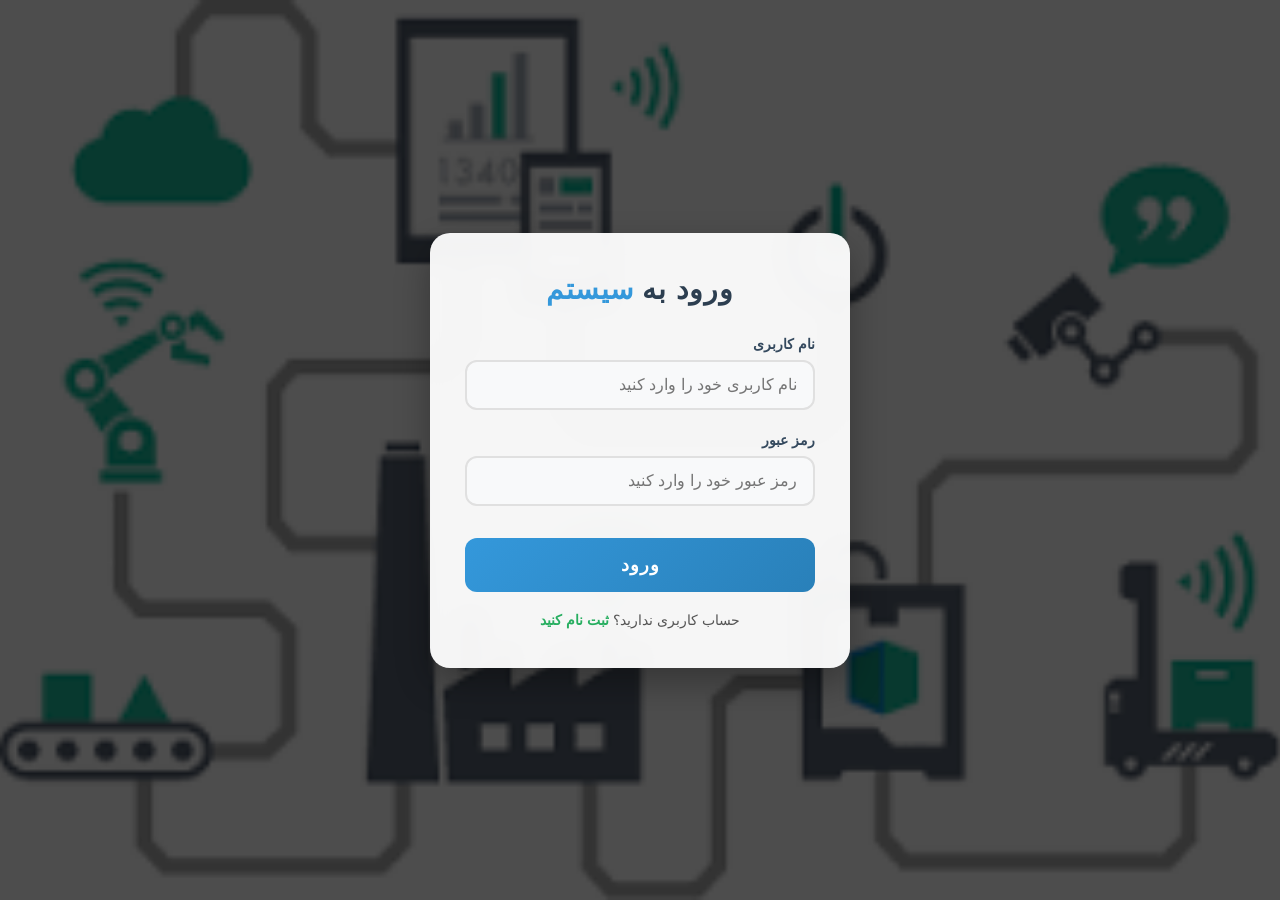
<file: frontend/index.html>
<!DOCTYPE html>
<html lang="fa" dir="rtl">
<head>
    <meta charset="UTF-8">
    <meta name="viewport" content="width=device-width, initial-scale=1.0">
    <title>صفحه ورود</title>
    <link rel="stylesheet" href="css/login.css">
</head>
<body>
    <div id="background" class="background"></div>

    <div id="loading-overlay" class="loading-overlay hidden">
        <div class="spinner"></div>
        <p>لطفاً منتظر بمانید...</p>
    </div>

    <div class="login-container">
        <div class="login-box">
            <h1>ورود به <span>سیستم</span></h1>

            <form id="loginForm" onsubmit="handleLogin(event)">
                <div class="form-group">
                    <label for="username">نام کاربری</label>
                    <input
                        type="text"
                        id="username"
                        name="username"
                        placeholder="نام کاربری خود را وارد کنید"
                        autocomplete="username"
                    >
                    <span id="usernameError" class="error-message"></span>
                </div>

                <div class="form-group">
                    <label for="password">رمز عبور</label>
                    <input
                        type="password"
                        id="password"
                        name="password"
                        placeholder="رمز عبور خود را وارد کنید"
                        autocomplete="current-password"
                    >
                    <span id="passwordError" class="error-message"></span>
                    <div class="password-rules" id="passwordRules">
                        <ul>
                            <li id="ruleLength">حداقل ۸ کاراکتر</li>
                            <li id="ruleUppercase">حداقل یک حرف بزرگ (A-Z)</li>
                            <li id="ruleLowercase">حداقل یک حرف کوچک (a-z)</li>
                            <li id="ruleNumber">حداقل یک عدد (0-9)</li>
                            <li id="ruleSpecial">حداقل یک کاراکتر خاص (@$!%*?&)</li>
                        </ul>
                    </div>
                </div>

                <button type="submit" class="login-btn">ورود</button>
            </form>
            <div class="signup-link">
                حساب کاربری ندارید؟ <a href="signup.html">ثبت نام کنید</a>
            </div>
            <div id="generalError" class="error-message general-error"></div>
        </div>
    </div>

    <script src="js/login.js"></script>
</body>
</html>
</file>
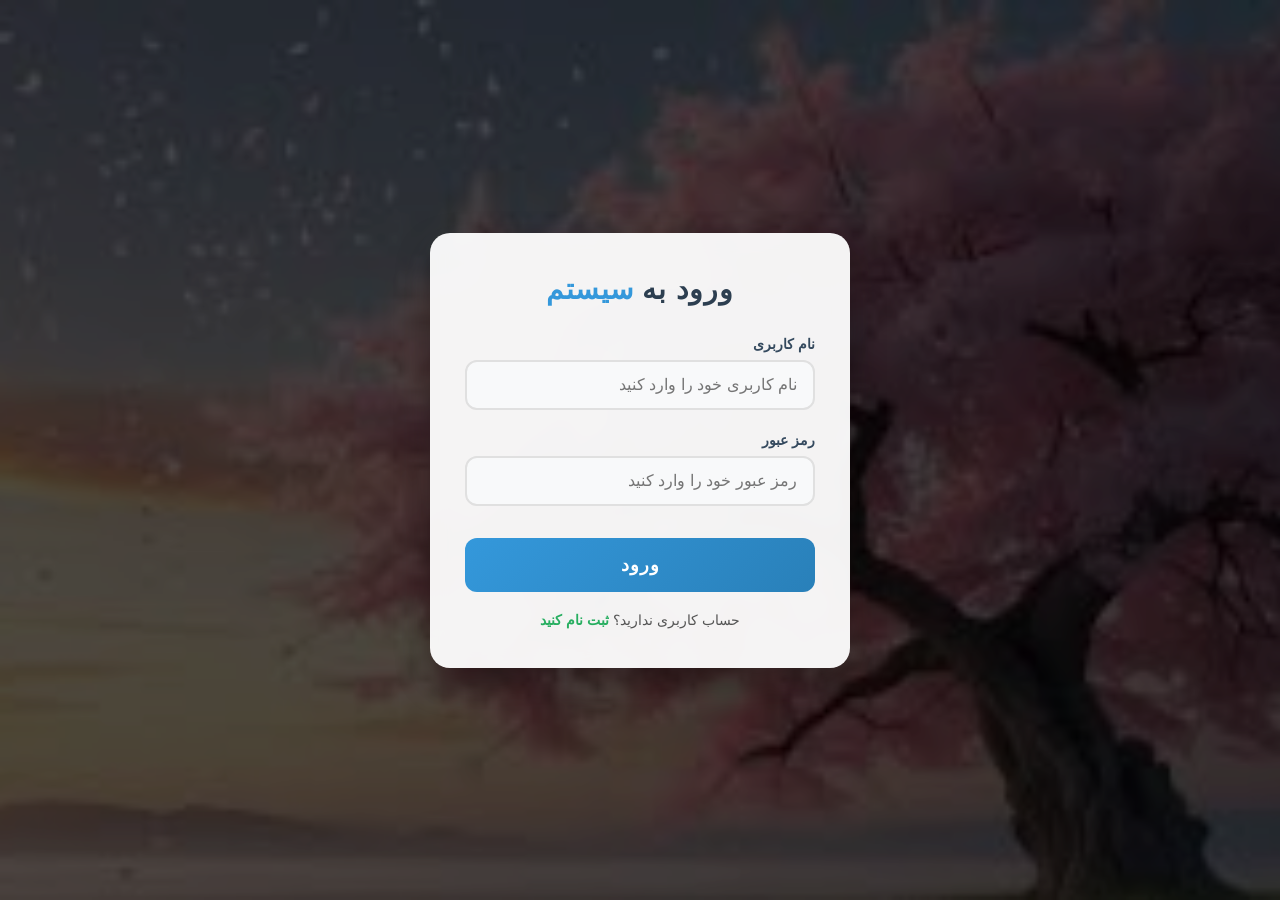
<file: frontend/company.html>
<!DOCTYPE html>
<html lang="fa" dir="rtl">
<head>
    <meta charset="UTF-8">
    <meta name="viewport" content="width=device-width, initial-scale=1.0">
    <title>ثبت شرکت</title>
    <link rel="stylesheet" href="css/company.css">
    <style>
        /* استایل‌های تقویم */
        .calendar-container {
            background: #fff;
            border-radius: 8px;
            box-shadow: 0 2px 8px rgba(0,0,0,0.1);
            padding: 15px;
            margin-bottom: 15px;
            direction: rtl;
            font-family: 'B Yekan', 'Tahoma', sans-serif;
            border: 1px solid #e0e0e0;
            user-select: none;
        }
        .calendar-header {
            display: flex;
            justify-content: space-between;
            align-items: center;
            margin-bottom: 15px;
            padding: 0 5px;
            flex-wrap: wrap;
            gap: 8px;
        }
        .calendar-header .month-year {
            font-size: 18px;
            font-weight: bold;
            color: #2c3e50;
            min-width: 120px;
            text-align: center;
        }
        .calendar-header .nav-btn {
            background: none;
            border: none;
            font-size: 22px;
            color: #3498db;
            cursor: pointer;
            padding: 0 12px;
            transition: color 0.2s;
            font-weight: bold;
        }
        .calendar-header .nav-btn:hover {
            color: #1a5276;
        }
        .calendar-header .today-btn {
            background: #3498db;
            color: #fff;
            border: none;
            border-radius: 4px;
            padding: 4px 14px;
            font-size: 13px;
            cursor: pointer;
            font-family: inherit;
            transition: background 0.2s;
        }
        .calendar-header .today-btn:hover {
            background: #1a5276;
        }
        .calendar-controls {
            display: flex;
            align-items: center;
            gap: 10px;
            flex-wrap: wrap;
            justify-content: center;
            width: 100%;
            margin-top: 5px;
        }
        .calendar-controls .year-input {
            width: 80px;
            padding: 5px 8px;
            border: 2px solid #ddd;
            border-radius: 6px;
            font-size: 14px;
            text-align: center;
            font-family: inherit;
            background: #f9f9f9;
            transition: border-color 0.3s;
        }
        .calendar-controls .year-input:focus {
            outline: none;
            border-color: #3498db;
            background: #fff;
        }
        .calendar-controls .month-select {
            padding: 5px 8px;
            border: 2px solid #ddd;
            border-radius: 6px;
            font-size: 14px;
            font-family: inherit;
            background: #f9f9f9;
            transition: border-color 0.3s;
            cursor: pointer;
        }
        .calendar-controls .month-select:focus {
            outline: none;
            border-color: #3498db;
            background: #fff;
        }
        .calendar-controls .go-btn {
            background: #27ae60;
            color: #fff;
            border: none;
            border-radius: 4px;
            padding: 5px 16px;
            font-size: 14px;
            cursor: pointer;
            font-family: inherit;
            transition: background 0.2s;
        }
        .calendar-controls .go-btn:hover {
            background: #1e8449;
        }
        .calendar-weekdays {
            display: grid;
            grid-template-columns: repeat(7, 1fr);
            text-align: center;
            font-weight: bold;
            color: #555;
            margin-bottom: 8px;
            font-size: 14px;
        }
        .calendar-grid {
            display: grid;
            grid-template-columns: repeat(7, 1fr);
            gap: 3px;
        }
        .calendar-grid .day-cell {
            aspect-ratio: 1/1;
            display: flex;
            align-items: center;
            justify-content: center;
            font-size: 15px;
            border-radius: 6px;
            cursor: pointer;
            transition: background 0.15s, color 0.15s;
            background: #f8f9fa;
            color: #2c3e50;
            font-weight: 500;
        }
        .calendar-grid .day-cell:hover:not(.empty) {
            background: #d4e6f1;
        }
        .calendar-grid .day-cell.empty {
            background: transparent;
            cursor: default;
        }
        .calendar-grid .day-cell.selected {
            background: #3498db;
            color: #fff;
            font-weight: bold;
        }
        .calendar-grid .day-cell.today {
            border: 2px solid #e67e22;
        }
        .calendar-grid .day-cell.other-month {
            color: #aaa;
        }
        .calendar-grid .day-cell.weekend {
            color: #e74c3c;
        }
        .calendar-grid .day-cell.weekend.other-month {
            color: #f5a0a0;
        }
        .calendar-grid .day-cell.selected.weekend {
            color: #fff;
        }
        .calendar-inputs {
            display: none;
        }
        .date-fields-replaced .form-group:has(#registrationDateYear),
        .date-fields-replaced .form-group:has(#registrationDateMonth),
        .date-fields-replaced .form-group:has(#registrationDateDay) {
            display: none;
        }
        .form-row.date-row {
            margin-top: 5px;
        }
        #registrationDateError {
            margin-top: 8px;
        }
        /* واکنش‌گرا */
        @media (max-width: 480px) {
            .calendar-header .month-year {
                font-size: 15px;
                min-width: 80px;
            }
            .calendar-header .nav-btn {
                font-size: 18px;
                padding: 0 8px;
            }
            .calendar-grid .day-cell {
                font-size: 13px;
            }
            .calendar-container {
                padding: 10px;
            }
            .calendar-controls .year-input {
                width: 65px;
                font-size: 13px;
            }
            .calendar-controls .month-select {
                font-size: 13px;
                padding: 5px 6px;
            }
            .calendar-controls .go-btn {
                font-size: 13px;
                padding: 5px 12px;
            }
        }
    </style>
</head>
<body>
    <nav class="navbar">
        <div class="navbar-container">
            <h2 class="navbar-title">ثبت شرکت</h2>
            <ul class="navbar-menu">
                <li><a href="report.html">گزارش</a></li>
                <li><a href="#" onclick="changePassword(event)">تغییر رمز عبور</a></li>
                <li><a href="#" onclick="logout(event)">خروج</a></li>
            </ul>
        </div>
    </nav>

    <div class="container">
        <div class="company-form-container">
            <h1>ثبت شرکت جدید</h1>

            <form id="companyForm" onsubmit="handleCompanySubmit(event)">
                <!-- Company Name -->
                <div class="form-section">
                    <h3>اطلاعات شرکت</h3>
                    <div class="form-row">
                        <div class="form-group full-width">
                            <label for="companyName">نام شرکت</label>
                            <input
                                type="text"
                                id="companyName"
                                name="companyName"
                                placeholder="نام شرکت را وارد کنید"
                                required
                            >
                            <span id="companyNameError" class="error-message"></span>
                        </div>
                    </div>

                    <div class="form-row">
                        <div class="form-group">
                            <label for="nationalCode">شناسه ملی</label>
                            <input
                                type="text"
                                id="nationalCode"
                                name="nationalCode"
                                placeholder="مثال: 12563254806"
                                required
                                maxlength="11"
                            >
                            <span id="nationalCodeError" class="error-message"></span>
                        </div>

                        <div class="form-group">
                            <label for="registrationNumber">شماره ثبت</label>
                            <input
                                type="text"
                                id="registrationNumber"
                                name="registrationNumber"
                                placeholder="شماره ثبت را وارد کنید"
                                required
                            >
                            <span id="registrationNumberError" class="error-message"></span>
                        </div>
                    </div>

                    <!-- فیلدهای مخفی تاریخ (برای سازگاری با backend) -->
                    <div class="form-row date-fields-replaced" style="display:none;">
                        <div class="form-group">
                            <input type="number" id="registrationDateYear" name="registrationDateYear" value="">
                            <input type="text" id="registrationDateMonth" name="registrationDateMonth" value="">
                            <input type="text" id="registrationDateDay" name="registrationDateDay" value="">
                        </div>
                    </div>

                    <!-- تقویم -->
                    <div class="form-row date-row">
                        <div class="form-group full-width">
                            <label>تاریخ ثبت</label>
                            <div class="calendar-container" id="calendarContainer">
                                <div class="calendar-header">
                                    <button type="button" class="nav-btn" id="prevMonthBtn">‹</button>
                                    <span class="month-year" id="calendarTitle">در حال بارگذاری...</span>
                                    <button type="button" class="nav-btn" id="nextMonthBtn">›</button>
                                    <button type="button" class="today-btn" id="todayBtn">امروز</button>
                                </div>
                                <!-- بخش ورودی دستی سال و ماه -->
                                <div class="calendar-controls">
                                    <input type="number" class="year-input" id="manualYear" placeholder="سال" min="1300" max="1410">
                                    <select class="month-select" id="manualMonth">
                                        <option value="1">فروردین</option>
                                        <option value="2">اردیبهشت</option>
                                        <option value="3">خرداد</option>
                                        <option value="4">تیر</option>
                                        <option value="5">مرداد</option>
                                        <option value="6">شهریور</option>
                                        <option value="7">مهر</option>
                                        <option value="8">آبان</option>
                                        <option value="9">آذر</option>
                                        <option value="10">دی</option>
                                        <option value="11">بهمن</option>
                                        <option value="12">اسفند</option>
                                    </select>
                                    <button type="button" class="go-btn" id="goToDateBtn">برو</button>
                                </div>
                                <div class="calendar-weekdays" id="weekdaysHeader">
                                    <span>ش</span><span>ی</span><span>د</span><span>س</span><span>چ</span><span>پ</span><span>ج</span>
                                </div>
                                <div class="calendar-grid" id="calendarGrid"></div>
                            </div>
                            <input type="hidden" id="selectedDate" name="registrationDate" value="">
                            <span id="registrationDateError" class="error-message"></span>
                        </div>
                    </div>
                </div>

                <!-- Location Section -->
                <div class="form-section">
                    <h3>محل ثبت</h3>
                    <div class="form-row">
                        <div class="form-group">
                            <label for="state">استان</label>
                            <select id="state" name="state" required>
                                <option value="">انتخاب کنید</option>
                            </select>
                            <span id="stateError" class="error-message"></span>
                        </div>

                        <div class="form-group">
                            <label for="county">شهرستان</label>
                            <select id="county" name="county" required disabled>
                                <option value="">ابتدا استان را انتخاب کنید</option>
                            </select>
                            <span id="countyError" class="error-message"></span>
                        </div>
                    </div>

                    <div class="form-row">
                        <div class="form-group">
                            <label for="section">بخش</label>
                            <select id="section" name="section" required disabled>
                                <option value="">ابتدا شهرستان را انتخاب کنید</option>
                            </select>
                            <span id="sectionError" class="error-message"></span>
                        </div>

                        <div class="form-group">
                            <label for="city">شهر</label>
                            <select id="city" name="city" required disabled>
                                <option value="">ابتدا بخش را انتخاب کنید</option>
                            </select>
                            <span id="cityError" class="error-message"></span>
                        </div>
                    </div>
                </div>
                <!-- Registration Centers Section -->
                <div class="form-section">
                    <h3>مراکز ثبت</h3>
                    <div class="form-row">
                        <div class="form-group full-width">
                            <label for="registrationCenter">مرکز ثبت</label>
                            <select id="registrationCenter" name="registrationCenter" required>
                                <option value="">انتخاب کنید</option>
                            </select>
                            <span id="registrationCenterError" class="error-message"></span>
                        </div>
                    </div>
                </div>

                <!-- Submit Button -->
                <div class="form-section">
                    <button type="submit" class="submit-btn">ثبت شرکت</button>
                </div>

                <div id="generalError" class="error-message general-error"></div>
            </form>
        </div>
    </div>

    <!-- Change Password Modal -->
    <div id="changePasswordModal" class="modal hidden">
        <div class="modal-content">
            <span class="close" onclick="closeChangePasswordModal()">&times;</span>
            <h2>تغییر رمز عبور</h2>
            <form id="changePasswordForm" onsubmit="handleChangePassword(event)">
                <div class="form-group">
                    <label for="currentPassword">رمز عبور فعلی</label>
                    <input type="password" id="currentPassword" name="currentPassword" required>
                    <span id="currentPasswordError" class="error-message"></span>
                </div>
                <div class="form-group">
                    <label for="newPassword">رمز عبور جدید</label>
                    <input type="password" id="newPassword" name="newPassword" required>
                    <span id="newPasswordError" class="error-message"></span>
                    <div class="password-rules" id="passwordRules">
                        <ul>
                            <li id="ruleLength">حداقل ۸ کاراکتر</li>
                            <li id="ruleUppercase">حداقل یک حرف بزرگ (A-Z)</li>
                            <li id="ruleLowercase">حداقل یک حرف کوچک (a-z)</li>
                            <li id="ruleNumber">حداقل یک عدد (0-9)</li>
                            <li id="ruleSpecial">حداقل یک کاراکتر خاص (@$!%*?&)</li>
                        </ul>
                    </div>
                </div>
                <div class="form-group">
                    <label for="confirmPassword">تایید رمز عبور جدید</label>
                    <input type="password" id="confirmPassword" name="confirmPassword" required>
                    <span id="confirmPasswordError" class="error-message"></span>
                </div>
                <button type="submit" class="submit-btn">تغییر رمز عبور</button>
                <div id="changePasswordGeneralError" class="error-message general-error"></div>
            </form>
        </div>
    </div>

    <script src="js/company.js"></script>
    <script>
        // ============================================================
        // تقویم شمسی - با استفاده از API برای تبدیل تاریخ
        // ============================================================
        (function() {
            'use strict';

            // --- عناصر DOM ---
            const grid = document.getElementById('calendarGrid');
            const title = document.getElementById('calendarTitle');
            const prevBtn = document.getElementById('prevMonthBtn');
            const nextBtn = document.getElementById('nextMonthBtn');
            const todayBtn = document.getElementById('todayBtn');
            const selectedDateInput = document.getElementById('selectedDate');
            const manualYear = document.getElementById('manualYear');
            const manualMonth = document.getElementById('manualMonth');
            const goToDateBtn = document.getElementById('goToDateBtn');

            // --- متغیرهای حالت ---
            let currentYear = 1400;
            let currentMonth = 1;
            let selectedDay = null;
            let isLoading = false;

            // --- نام ماه‌ها ---
            const monthNames = ['فروردین', 'اردیبهشت', 'خرداد', 'تیر', 'مرداد', 'شهریور',
                'مهر', 'آبان', 'آذر', 'دی', 'بهمن', 'اسفند'];

            // --- تعداد روزهای هر ماه شمسی ---
            function getJalaliMonthDays(year, month) {
                if (month >= 1 && month <= 6) return 31;
                if (month >= 7 && month <= 11) return 30;
                if (month === 12) {
                    const rem = year % 33;
                    const leapYears = [1, 5, 9, 13, 17, 22, 26, 30];
                    return leapYears.includes(rem) ? 30 : 29;
                }
                return 30;
            }

            // --- دریافت تاریخ امروز به شمسی از API ---
            async function getTodayJalali() {
                try {
                    const today = new Date();
                    const year = today.getFullYear();
                    const month = String(today.getMonth() + 1).padStart(2, '0');
                    const day = String(today.getDate()).padStart(2, '0');
                    const gregorianDate = `${year}-${month}-${day}`;

                    const response = await fetch(`http://localhost:5000/convert-date?date=${gregorianDate}`);
                    if (!response.ok) throw new Error('API response not ok');
                    const data = await response.json();

                    const jalaliStr = data.dates?.jalali;
                    if (!jalaliStr) throw new Error('Jalali date not found');

                    const parts = jalaliStr.split('/').map(Number);
                    return { year: parts[0], month: parts[1], day: parts[2] };
                } catch (e) {
                    console.error('Error getting today from API:', e);
                    const now = new Date();
                    const jYear = now.getFullYear() - 621;
                    const jMonth = now.getMonth() + 1;
                    const jDay = now.getDate();
                    return { year: jYear, month: jMonth, day: jDay };
                }
            }

            // --- دریافت اولین روز هفته برای اولین روز ماه (با استفاده از API) ---
            async function getFirstDayOfMonth(year, month) {
                const dateStr = `${year}/${String(month).padStart(2, '0')}/01`;
                try {
                    const response = await fetch(`http://localhost:5000/convert-date?date=${dateStr}`);
                    if (!response.ok) throw new Error('API response not ok');
                    const data = await response.json();
                    const gregorianDate = data.dates?.gregorian;
                    if (!gregorianDate) throw new Error('Gregorian date not found');

                    const parts = gregorianDate.split('-').map(Number);
                    const gDate = new Date(parts[0], parts[1] - 1, parts[2]);
                    let dayOfWeek = gDate.getDay();
                    return (dayOfWeek + 1) % 7;
                } catch (e) {
                    console.warn('Error fetching first day of month, using fallback:', e);
                    const gDate = new Date(year + 621, month - 1, 1);
                    let dayOfWeek = gDate.getDay();
                    return (dayOfWeek + 1) % 7;
                }
            }

            // --- به‌روزرسانی فیلدهای ورودی دستی با مقدار فعلی ---
            function updateManualInputs() {
                manualYear.value = currentYear;
                manualMonth.value = currentMonth;
            }

            // --- رندر تقویم ---
            async function renderCalendar(year, month) {
                if (isLoading) return;
                isLoading = true;
                grid.innerHTML = '<div style="grid-column:1/-1;text-align:center;padding:20px;color:#888;">در حال بارگذاری...</div>';

                try {
                    const daysInMonth = getJalaliMonthDays(year, month);
                    const firstDayIndex = await getFirstDayOfMonth(year, month);

                    const totalCells = Math.ceil((firstDayIndex + daysInMonth) / 7) * 7;
                    let html = '';

                    for (let i = 0; i < firstDayIndex; i++) {
                        html += `<div class="day-cell empty"></div>`;
                    }

                    const todayJalali = await getTodayJalali();
                    const isTodayMonth = (year === todayJalali.year && month === todayJalali.month);

                    for (let d = 1; d <= daysInMonth; d++) {
                        const dayOfWeek = (firstDayIndex + d - 1) % 7;
                        const isWeekend = (dayOfWeek === 5 || dayOfWeek === 6);
                        const isToday = isTodayMonth && d === todayJalali.day;
                        const isSelected = (selectedDay === d);

                        let classes = 'day-cell';
                        if (isWeekend) classes += ' weekend';
                        if (isToday) classes += ' today';
                        if (isSelected) classes += ' selected';

                        html += `<div class="${classes}" data-day="${d}">${d}</div>`;
                    }

                    const remaining = totalCells - (firstDayIndex + daysInMonth);
                    for (let i = 0; i < remaining; i++) {
                        html += `<div class="day-cell empty"></div>`;
                    }

                    grid.innerHTML = html;
                    title.textContent = `${monthNames[month-1]} ${year}`;
                    updateManualInputs();

                    // رویداد کلیک روی روزها
                    document.querySelectorAll('.day-cell:not(.empty)').forEach(el => {
                        el.addEventListener('click', function() {
                            const day = parseInt(this.dataset.day);
                            if (!isNaN(day)) {
                                selectedDay = day;
                                document.querySelectorAll('.day-cell.selected').forEach(c => c.classList.remove('selected'));
                                this.classList.add('selected');

                                const dateStr = `${year}/${String(month).padStart(2,'0')}/${String(day).padStart(2,'0')}`;
                                selectedDateInput.value = dateStr;
                                document.getElementById('registrationDateError').textContent = '';
                                document.getElementById('registrationDateYear').value = year;
                                document.getElementById('registrationDateMonth').value = month;
                                document.getElementById('registrationDateDay').value = day;
                            }
                        });
                    });

                    if (selectedDay && selectedDay <= daysInMonth) {
                        document.querySelectorAll('.day-cell:not(.empty)').forEach(el => {
                            if (parseInt(el.dataset.day) === selectedDay) {
                                el.classList.add('selected');
                            }
                        });
                    }
                } catch (e) {
                    console.error('Error rendering calendar:', e);
                    grid.innerHTML = '<div style="grid-column:1/-1;text-align:center;padding:20px;color:#e74c3c;">خطا در بارگذاری تقویم</div>';
                } finally {
                    isLoading = false;
                }
            }

            // --- رفتن به تاریخ مشخص (با ورودی دستی) ---
            function goToManualDate() {
                const year = parseInt(manualYear.value);
                const month = parseInt(manualMonth.value);

                if (isNaN(year) || year < 1300 || year > 1410) {
                    alert('سال باید بین ۱۳۰۰ تا ۱۴۱۰ باشد');
                    manualYear.focus();
                    return;
                }
                if (isNaN(month) || month < 1 || month > 12) {
                    alert('ماه معتبر نیست');
                    return;
                }

                currentYear = year;
                currentMonth = month;
                // انتخاب روز را نگه می‌داریم ولی اگر روز بیشتر از تعداد روزهای ماه بود، ریست می‌شود
                const daysInMonth = getJalaliMonthDays(year, month);
                if (selectedDay && selectedDay > daysInMonth) {
                    selectedDay = null;
                }
                renderCalendar(currentYear, currentMonth);
            }

            // --- تنظیم تاریخ به امروز ---
            async function goToToday() {
                const today = await getTodayJalali();
                currentYear = today.year;
                currentMonth = today.month;
                selectedDay = today.day;
                await renderCalendar(currentYear, currentMonth);

                const dateStr = `${currentYear}/${String(currentMonth).padStart(2,'0')}/${String(selectedDay).padStart(2,'0')}`;
                selectedDateInput.value = dateStr;
                document.getElementById('registrationDateYear').value = currentYear;
                document.getElementById('registrationDateMonth').value = currentMonth;
                document.getElementById('registrationDateDay').value = selectedDay;

                document.querySelectorAll('.day-cell:not(.empty)').forEach(el => {
                    if (parseInt(el.dataset.day) === selectedDay) {
                        el.classList.add('selected');
                    }
                });
            }

            // --- رویدادها ---
            prevBtn.addEventListener('click', function() {
                if (currentMonth === 1) {
                    currentMonth = 12;
                    currentYear -= 1;
                } else {
                    currentMonth -= 1;
                }
                renderCalendar(currentYear, currentMonth);
            });

            nextBtn.addEventListener('click', function() {
                if (currentMonth === 12) {
                    currentMonth = 1;
                    currentYear += 1;
                } else {
                    currentMonth += 1;
                }
                renderCalendar(currentYear, currentMonth);
            });

            todayBtn.addEventListener('click', goToToday);
            goToDateBtn.addEventListener('click', goToManualDate);

            // Enter key در فیلد سال
            manualYear.addEventListener('keypress', function(e) {
                if (e.key === 'Enter') {
                    goToManualDate();
                }
            });

            // --- راه‌اندازی اولیه ---
            title.textContent = 'در حال بارگذاری...';
            goToToday();

        })();
    </script>
</body>
</html>
</file>
<file: frontend/css/login.css>
* {
    margin: 0;
    padding: 0;
    box-sizing: border-box;
    font-family: 'Segoe UI', Tahoma, Geneva, Verdana, sans-serif;
}

html, body {
    height: 100%;
    width: 100%;
    font-family: 'Segoe UI', Tahoma, Geneva, Verdana, sans-serif;
}

body {
    min-height: 100vh;
    display: flex;
    justify-content: center;
    align-items: center;
    padding: 20px;
    position: relative;
    overflow: hidden;
    transition: background-image 1s ease-in-out;
}

/* Background Images */
.background {
    position: fixed;
    top: 0;
    left: 0;
    width: 100%;
    height: 100%;
    background-size: cover;
    background-position: center;
    background-repeat: no-repeat;
    z-index: -1;
    filter: brightness(0.5);
}

/* لایه شفاف روی تصویر پس‌زمینه برای خوانایی بهتر */
body::before {
    content: '';
    position: absolute;
    top: 0;
    left: 0;
    width: 100%;
    height: 100%;
    background: rgba(0, 0, 0, 0.4);
    z-index: 1;
}

/* Login Container */
.login-container {
    display: flex;
    justify-content: center;
    align-items: center;
    height: 100vh;
    width: 100%;
    padding: 20px;
    position: relative;
    z-index: 10;
}

.login-box {
    background: rgba(255, 255, 255, 0.95);
    padding: 40px 35px;
    border-radius: 20px;
    box-shadow: 0 15px 35px rgba(0, 0, 0, 0.3);
    width: 100%;
    max-width: 420px;
    backdrop-filter: blur(10px);
    animation: slideIn 0.5s ease-out;
    transition: all 0.3s ease;
}

@keyframes slideIn {
    from {
        opacity: 0;
        transform: translateY(-30px);
    }
    to {
        opacity: 1;
        transform: translateY(0);
    }
}

.login-box h1 {
    text-align: center;
    margin-bottom: 30px;
    color: #2c3e50;
    font-weight: 700;
    font-size: 28px;
    letter-spacing: 1px;
}

.login-box h1 span {
    color: #3498db;
}

.form-group {
    margin-bottom: 22px;
    position: relative;
}

.form-group label {
    display: block;
    margin-bottom: 8px;
    font-weight: 600;
    color: #34495e;
    font-size: 14px;
}

.form-group input {
    width: 100%;
    padding: 14px 16px;
    border: 2px solid #e0e0e0;
    border-radius: 12px;
    font-size: 16px;
    transition: all 0.3s ease;
    background: #f8f9fa;
    color: #2c3e50;
    outline: none;
}

.form-group input:focus {
    border-color: #3498db;
    background: white;
    box-shadow: 0 0 0 4px rgba(52, 152, 219, 0.15);
}

.form-group input.error {
    border-color: #e74c3c;
    background: #fff5f5;
}

.form-group input.success {
    border-color: #2ecc71;
    background: #f0fff4;
}

.error-message {
    color: #e74c3c;
    font-size: 12px;
    margin-top: 6px;
    display: none;
    padding: 4px 0;
    font-weight: 500;
}

.error-message.show {
    display: block;
}

.general-error {
    margin-top: 15px;
    padding: 12px;
    background-color: #fadbd8;
    border-left: 4px solid #e74c3c;
    border-radius: 4px;
}

/* Password Rules */
.password-rules {
    background: #f0f4f8;
    padding: 12px 16px;
    border-radius: 10px;
    margin-top: 10px;
    font-size: 12px;
    color: #555;
    display: none;
    border-left: 4px solid #3498db;
}

.password-rules.show {
    display: block;
}

.password-rules ul {
    list-style: none;
    padding: 0;
    margin: 0;
}

.password-rules ul li {
    padding: 3px 0;
    display: flex;
    align-items: center;
    gap: 8px;
    transition: all 0.3s ease;
}

.password-rules ul li::before {
    content: "•";
    color: #3498db;
    font-weight: bold;
    font-size: 16px;
    min-width: 16px;
}

.password-rules ul li.valid {
    color: #2ecc71;
}

.password-rules ul li.valid::before {
    content: "✓";
    color: #2ecc71;
}

.password-rules ul li.invalid {
    color: #e74c3c;
}

.password-rules ul li.invalid::before {
    content: "✗";
    color: #e74c3c;
}

.login-btn {
    width: 100%;
    padding: 16px;
    background: linear-gradient(135deg, #3498db, #2980b9);
    color: white;
    border: none;
    border-radius: 12px;
    font-size: 18px;
    font-weight: 700;
    cursor: pointer;
    transition: all 0.3s ease;
    margin-top: 10px;
    letter-spacing: 1px;
}

.login-btn:hover:not(:disabled) {
    transform: translateY(-2px);
    box-shadow: 0 8px 25px rgba(52, 152, 219, 0.4);
}

.login-btn:active:not(:disabled) {
    transform: translateY(0);
}

.login-btn:disabled {
    background: #bdc3c7;
    cursor: not-allowed;
    opacity: 0.6;
}

/* Loading Overlay */
.loading-overlay {
    position: fixed;
    top: 0;
    left: 0;
    width: 100%;
    height: 100%;
    background-color: rgba(0, 0, 0, 0.6);
    display: flex;
    flex-direction: column;
    justify-content: center;
    align-items: center;
    z-index: 9999;
    backdrop-filter: blur(5px);
}

.loading-overlay.hidden {
    display: none;
}

.loading-overlay p {
    color: white;
    font-size: 18px;
    margin-top: 20px;
    font-weight: 600;
}

/* Spinner */
.spinner {
    width: 60px;
    height: 60px;
    border: 5px solid rgba(255, 255, 255, 0.3);
    border-top: 5px solid #3498db;
    border-radius: 50%;
    animation: spin 1s linear infinite;
}

@keyframes spin {
    0% {
        transform: rotate(0deg);
    }
    100% {
        transform: rotate(360deg);
    }
}

/* Responsive Design */
@media (max-width: 768px) {
    .login-box {
        padding: 30px;
        max-width: 90%;
    }

    .login-box h1 {
        font-size: 24px;
    }

    .form-group input {
        padding: 10px 12px;
        font-size: 13px;
    }
}

@media (max-width: 480px) {
    .login-box {
        padding: 20px;
        max-width: 100%;
        border-radius: 8px;
    }

    .login-box h1 {
        font-size: 20px;
        margin-bottom: 20px;
    }

    .form-group {
        margin-bottom: 15px;
    }

    .form-group input {
        padding: 10px;
        font-size: 12px;
    }

    .login-btn {
        padding: 14px;
        font-size: 16px;
    }

    .password-rules {
        font-size: 11px;
        padding: 10px 12px;
    }

    .password-rules ul li {
        padding: 2px 0;
        gap: 6px;
    }
}
/* اضافه کردن این استایل به login.css */

.signup-link {
    text-align: center;
    margin-top: 20px;
    color: #555;
    font-size: 14px;
}

.signup-link a {
    color: #27ae60;
    text-decoration: none;
    font-weight: 600;
    transition: color 0.3s ease;
}

.signup-link a:hover {
    color: #1e8449;
    text-decoration: underline;
}
</file>
<file: frontend/css/company.css>
* {
    margin: 0;
    padding: 0;
    box-sizing: border-box;
}

html, body {
    height: 100%;
    width: 100%;
    font-family: 'B Yekan', 'Tahoma', sans-serif;
}

body {
    background-color: #f5f5f5;
}

/* Navbar */
.navbar {
    background-color: #2c3e50;
    color: white;
    padding: 0;
    box-shadow: 0 2px 8px rgba(0, 0, 0, 0.1);
    position: sticky;
    top: 0;
    z-index: 100;
}

.navbar-container {
    max-width: 1200px;
    margin: 0 auto;
    display: flex;
    justify-content: space-between;
    align-items: center;
    padding: 15px 20px;
}

.navbar-title {
    font-size: 22px;
    font-weight: 700;
}

.navbar-menu {
    display: flex;
    list-style: none;
    gap: 30px;
}

.navbar-menu a {
    color: white;
    text-decoration: none;
    font-weight: 600;
    font-size: 14px;
    transition: all 0.3s ease;
    padding: 8px 12px;
    border-radius: 4px;
}

.navbar-menu a:hover {
    background-color: rgba(255, 255, 255, 0.1);
    text-decoration: underline;
}

/* Container */
.container {
    max-width: 900px;
    margin: 30px auto;
    padding: 0 20px;
}

.company-form-container {
    background: white;
    padding: 40px;
    border-radius: 12px;
    box-shadow: 0 4px 12px rgba(0, 0, 0, 0.1);
}

.company-form-container h1 {
    color: #2c3e50;
    margin-bottom: 30px;
    font-size: 28px;
    text-align: center;
}

.company-form-container h3 {
    color: #34495e;
    margin-bottom: 15px;
    font-size: 18px;
    border-bottom: 2px solid #3498db;
    padding-bottom: 10px;
}

/* Form Sections */
.form-section {
    margin-bottom: 30px;
}

.form-row {
    display: grid;
    grid-template-columns: 1fr 1fr;
    gap: 20px;
    margin-bottom: 15px;
}

.form-row.full-width {
    grid-template-columns: 1fr;
}

.form-group {
    display: flex;
    flex-direction: column;
    position: relative;
}

.form-group label {
    margin-bottom: 8px;
    color: #555;
    font-weight: 600;
    font-size: 14px;
}

.form-group input,
.form-group select {
    padding: 12px 15px;
    border: 2px solid #ddd;
    border-radius: 6px;
    font-size: 14px;
    transition: all 0.3s ease;
    background-color: #f9f9f9;
    font-family: 'B Yekan', 'Tahoma', sans-serif;
}

.form-group input:focus,
.form-group select:focus {
    outline: none;
    border-color: #3498db;
    background-color: #fff;
    box-shadow: 0 0 5px rgba(52, 152, 219, 0.3);
}

.form-group input:disabled,
.form-group select:disabled {
    background-color: #e9ecef;
    cursor: not-allowed;
}

.form-group input.error,
.form-group select.error {
    border-color: #e74c3c;
    background: #fff5f5;
}

.form-group input.success,
.form-group select.success {
    border-color: #2ecc71;
    background: #f0fff4;
}

.error-message {
    display: block;
    color: #e74c3c;
    font-size: 12px;
    margin-top: 5px;
    min-height: 18px;
    text-align: right;
}

.general-error {
    margin-top: 15px;
    padding: 12px;
    background-color: #fadbd8;
    border-left: 4px solid #e74c3c;
    border-radius: 4px;
    display: none;
}

.general-error.show {
    display: block;
}

/* Password Rules */
.password-rules {
    background: #f0f4f8;
    padding: 12px 16px;
    border-radius: 10px;
    margin-top: 10px;
    font-size: 12px;
    color: #555;
    display: none;
    border-left: 4px solid #3498db;
}

.password-rules.show {
    display: block;
}

.password-rules ul {
    list-style: none;
    padding: 0;
    margin: 0;
}

.password-rules ul li {
    padding: 3px 0;
    display: flex;
    align-items: center;
    gap: 8px;
    transition: all 0.3s ease;
}

.password-rules ul li::before {
    content: "•";
    color: #3498db;
    font-weight: bold;
    font-size: 16px;
    min-width: 16px;
}

.password-rules ul li.valid {
    color: #2ecc71;
}

.password-rules ul li.valid::before {
    content: "✓";
    color: #2ecc71;
}

.password-rules ul li.invalid {
    color: #e74c3c;
}

.password-rules ul li.invalid::before {
    content: "✗";
    color: #e74c3c;
}

/* Submit Button */
.submit-btn {
    width: 100%;
    padding: 14px;
    background-color: #3498db;
    color: white;
    border: none;
    border-radius: 6px;
    font-size: 16px;
    font-weight: 600;
    cursor: pointer;
    transition: all 0.3s ease;
    font-family: 'B Yekan', 'Tahoma', sans-serif;
}

.submit-btn:hover:not(:disabled) {
    background-color: #2980b9;
    transform: translateY(-2px);
    box-shadow: 0 4px 12px rgba(52, 152, 219, 0.3);
}

.submit-btn:active:not(:disabled) {
    transform: translateY(0);
}

.submit-btn:disabled {
    background-color: #bdc3c7;
    cursor: not-allowed;
    opacity: 0.6;
}

/* Modal */
.modal {
    position: fixed;
    z-index: 1000;
    left: 0;
    top: 0;
    width: 100%;
    height: 100%;
    background-color: rgba(0, 0, 0, 0.5);
    display: flex;
    justify-content: center;
    align-items: center;
    backdrop-filter: blur(5px);
}

.modal.hidden {
    display: none;
}

.modal-content {
    background-color: white;
    padding: 40px;
    border-radius: 12px;
    box-shadow: 0 4px 20px rgba(0, 0, 0, 0.2);
    width: 90%;
    max-width: 500px;
    position: relative;
    animation: slideUp 0.3s ease-out;
    max-height: 90vh;
    overflow-y: auto;
}

@keyframes slideUp {
    from {
        opacity: 0;
        transform: translateY(50px);
    }
    to {
        opacity: 1;
        transform: translateY(0);
    }
}

.close {
    position: absolute;
    right: 15px;
    top: 10px;
    font-size: 28px;
    font-weight: bold;
    color: #aaa;
    cursor: pointer;
    transition: color 0.3s ease;
}

.close:hover {
    color: #000;
}

.modal-content h2 {
    color: #2c3e50;
    margin-bottom: 20px;
    text-align: center;
}

.modal-content .form-group {
    margin-bottom: 20px;
}

.modal-content .submit-btn {
    margin-top: 10px;
}

/* ============================================================
   Searchable Select Styles - NEW SECTION
   ============================================================ */

.searchable-select-wrapper {
    position: relative;
    width: 100%;
}

.searchable-select-input {
    width: 100%;
    padding: 12px 15px;
    border: 2px solid #ddd;
    border-radius: 6px;
    font-size: 14px;
    font-family: 'B Yekan', 'Tahoma', sans-serif;
    background: #f9f9f9;
    box-sizing: border-box;
    transition: all 0.3s ease;
    cursor: text;
}

.searchable-select-input:focus {
    outline: none;
    border-color: #3498db;
    background: #fff;
    box-shadow: 0 0 5px rgba(52, 152, 219, 0.3);
}

.searchable-select-input.open {
    border-radius: 6px 6px 0 0;
    border-bottom-color: #ddd;
}

.searchable-select-dropdown {
    position: absolute;
    top: 100%;
    left: 0;
    right: 0;
    background: white;
    border: 2px solid #ddd;
    border-top: none;
    border-radius: 0 0 6px 6px;
    max-height: 200px;
    overflow-y: auto;
    z-index: 1000;
    box-shadow: 0 4px 12px rgba(0, 0, 0, 0.15);
    margin-top: -1px;
    display: none;
}

.searchable-select-dropdown .searchable-option {
    padding: 10px 15px;
    cursor: pointer;
    border-bottom: 1px solid #f0f0f0;
    font-size: 14px;
    font-family: 'B Yekan', 'Tahoma', sans-serif;
    transition: background 0.15s ease;
}

.searchable-select-dropdown .searchable-option:hover {
    background: #f0f7ff;
}

.searchable-select-dropdown .searchable-option.no-result {
    color: #999;
    text-align: center;
    cursor: default;
}

.searchable-select-dropdown .searchable-option.no-result:hover {
    background: transparent;
}

/* اسکرول بار برای dropdown */
.searchable-select-dropdown::-webkit-scrollbar {
    width: 6px;
}

.searchable-select-dropdown::-webkit-scrollbar-track {
    background: #f1f1f1;
    border-radius: 3px;
}

.searchable-select-dropdown::-webkit-scrollbar-thumb {
    background: #c1c1c1;
    border-radius: 3px;
}

.searchable-select-dropdown::-webkit-scrollbar-thumb:hover {
    background: #a8a8a8;
}

/* ============================================================
   Responsive Design
   ============================================================ */

@media (max-width: 768px) {
    .navbar-container {
        flex-direction: column;
        gap: 15px;
    }

    .navbar-menu {
        gap: 15px;
    }

    .company-form-container {
        padding: 20px;
    }

    .form-row {
        grid-template-columns: 1fr;
        gap: 15px;
    }

    .modal-content {
        width: 95%;
        padding: 30px;
    }

    .searchable-select-input {
        padding: 10px 12px;
        font-size: 13px;
    }

    .searchable-select-dropdown .searchable-option {
        padding: 8px 12px;
        font-size: 13px;
    }
}

@media (max-width: 480px) {
    .navbar-title {
        font-size: 18px;
    }

    .navbar-menu {
        gap: 10px;
        font-size: 12px;
    }

    .company-form-container {
        padding: 15px;
    }

    .company-form-container h1 {
        font-size: 22px;
        margin-bottom: 20px;
    }

    .company-form-container h3 {
        font-size: 16px;
    }

    .form-group input,
    .form-group select {
        padding: 10px 12px;
        font-size: 13px;
    }

    .submit-btn {
        padding: 12px;
        font-size: 14px;
    }

    .modal-content {
        padding: 20px;
        width: 95%;
    }

    .password-rules {
        font-size: 11px;
        padding: 10px 12px;
    }

    .password-rules ul li {
        padding: 2px 0;
        gap: 6px;
    }

    .searchable-select-input {
        padding: 8px 10px;
        font-size: 12px;
    }

    .searchable-select-dropdown .searchable-option {
        padding: 6px 10px;
        font-size: 12px;
    }
}
</file>
